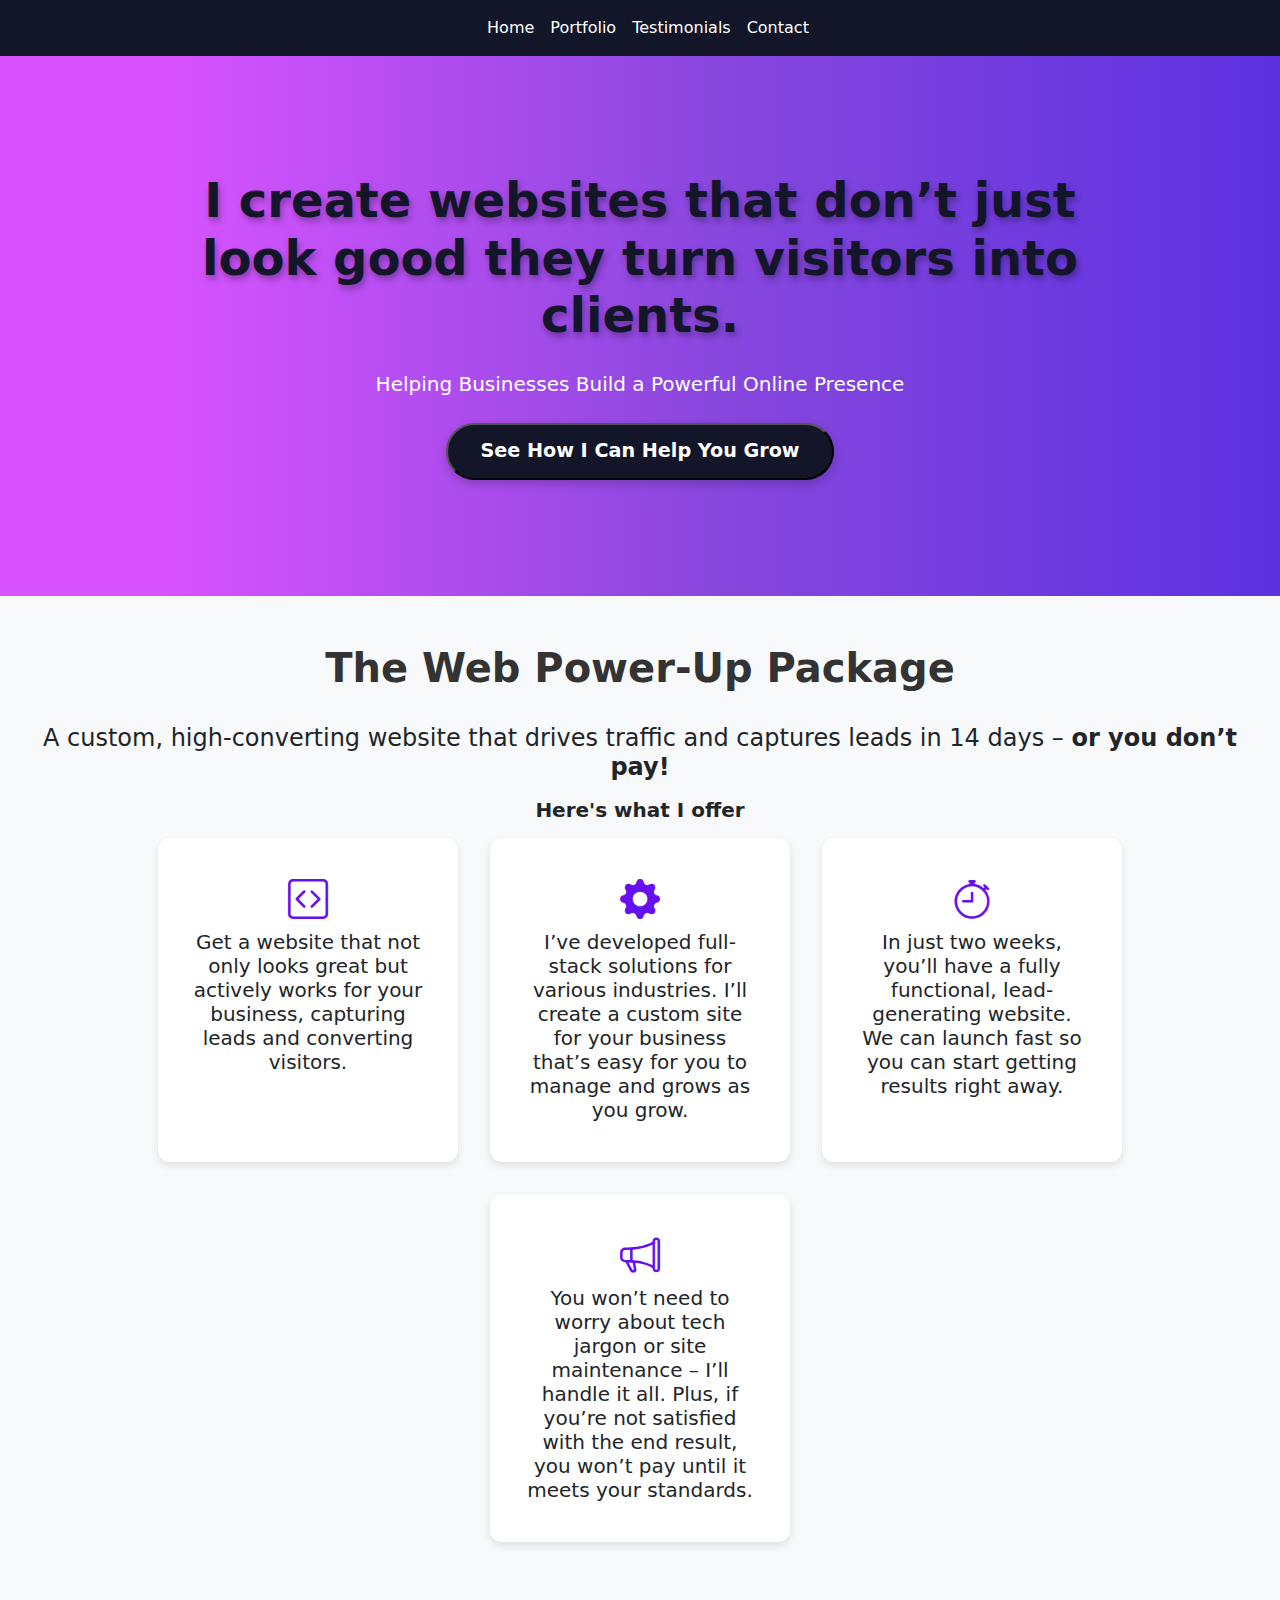
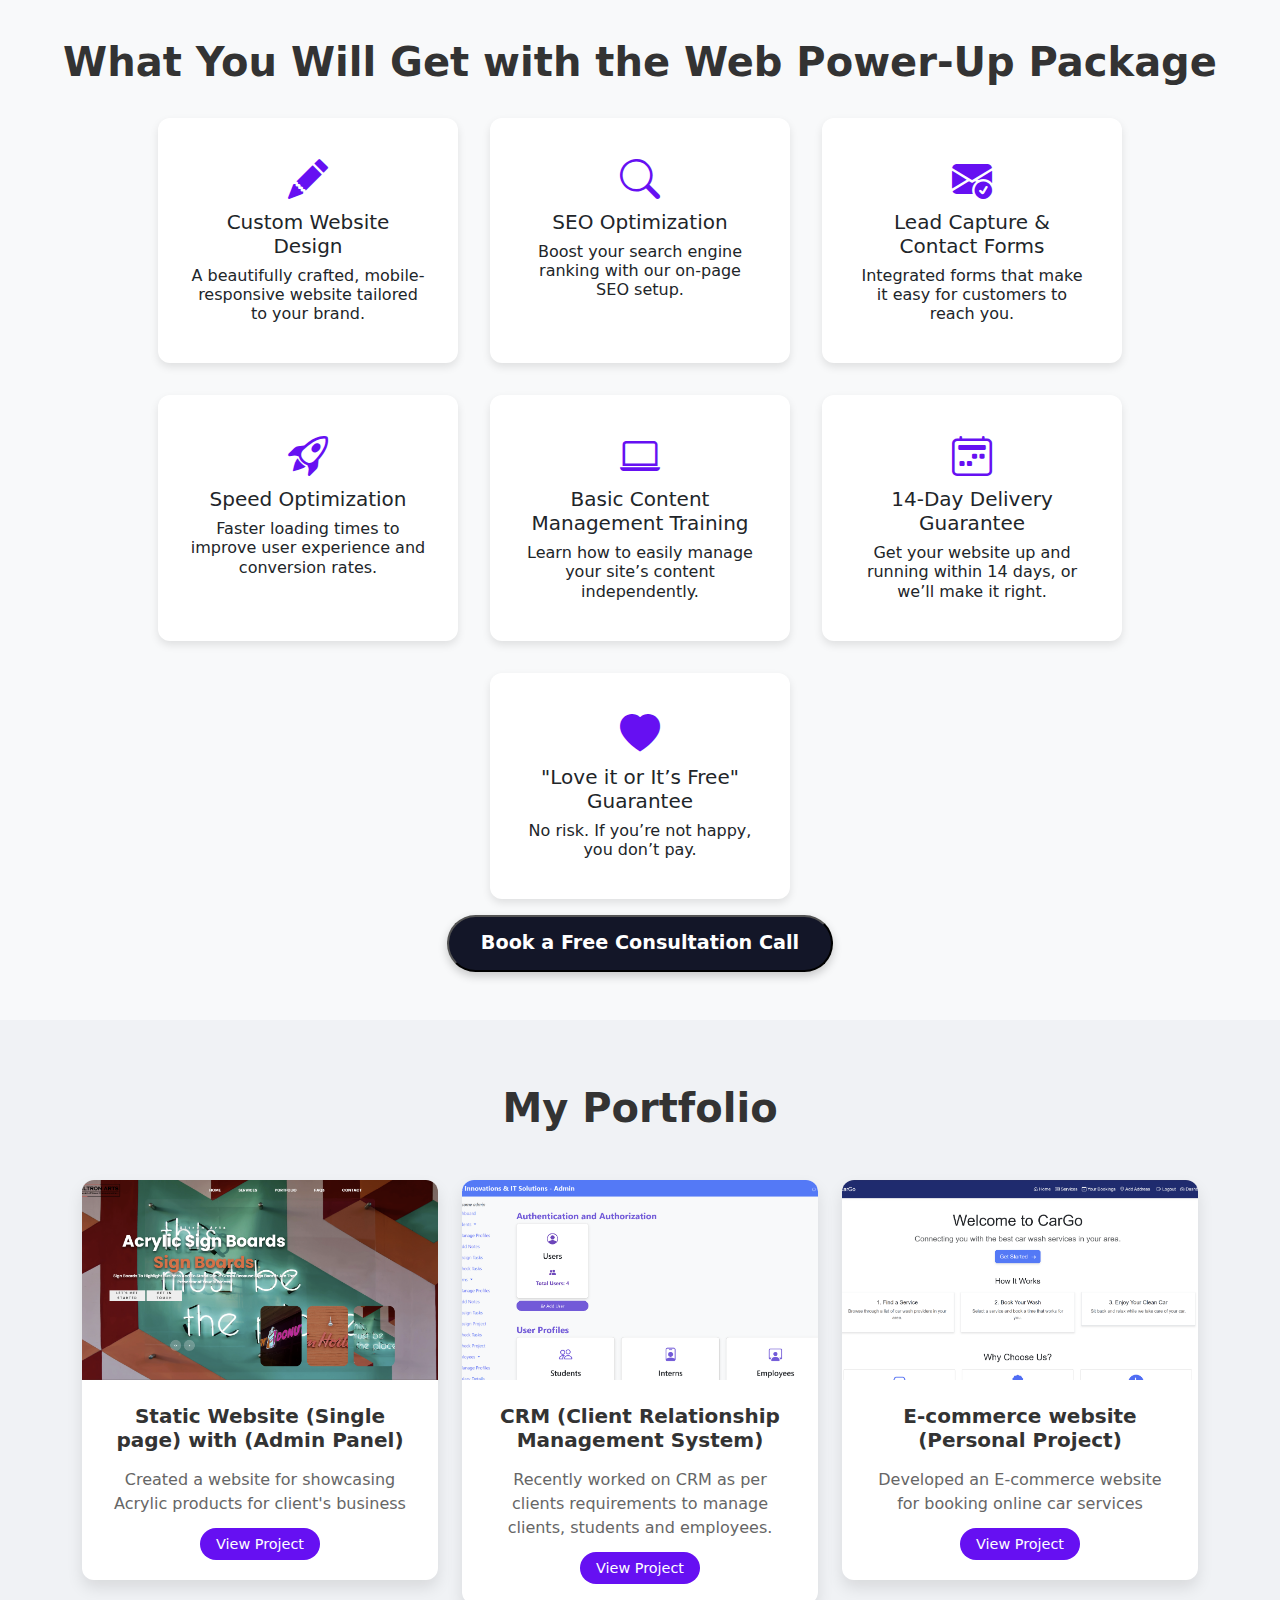
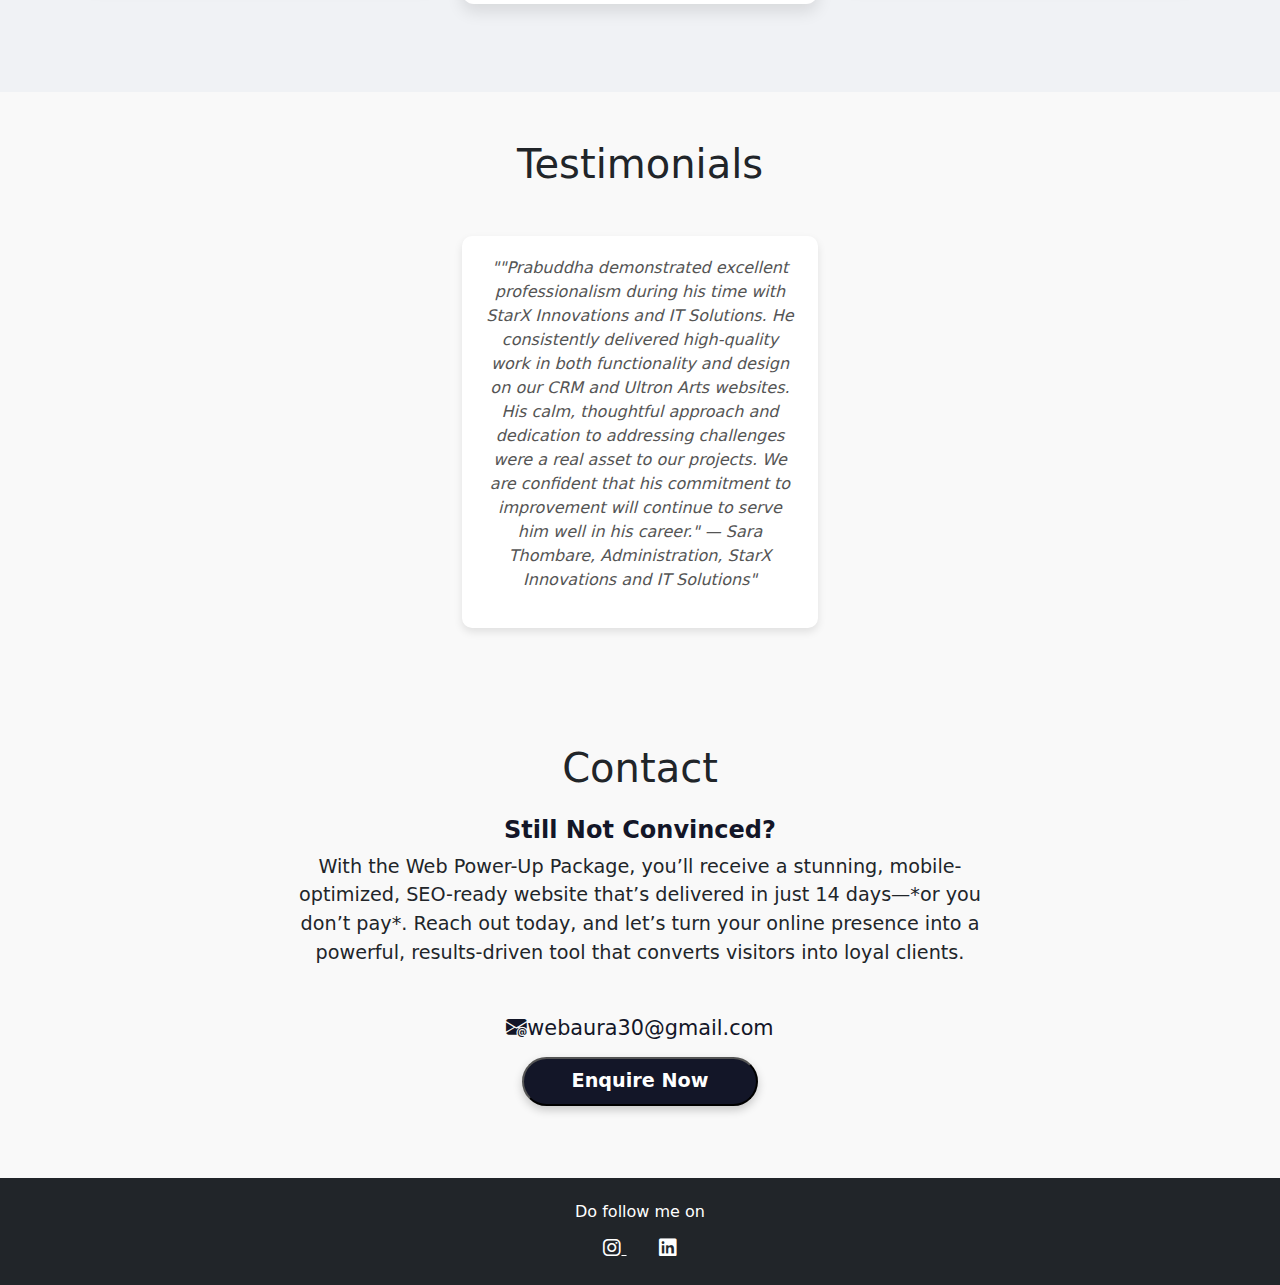
<file: index.html>
<!doctype html>
<html lang="en">

<head>
  <meta charset="utf-8">
  <meta name="viewport" content="width=device-width, initial-scale=1">
  <link rel="stylesheet" href="style.css">
  <link href="https://cdn.jsdelivr.net/npm/bootstrap@5.3.3/dist/css/bootstrap.min.css" rel="stylesheet"
    integrity="sha384-QWTKZyjpPEjISv5WaRU9OFeRpok6YctnYmDr5pNlyT2bRjXh0JMhjY6hW+ALEwIH" crossorigin="anonymous">

  <link rel="stylesheet" href="https://cdn.jsdelivr.net/npm/bootstrap-icons@1.11.3/font/bootstrap-icons.min.css">
  <link rel="stylesheet" href="https://cdnjs.cloudflare.com/ajax/libs/font-awesome/6.0.0-beta3/css/all.min.css">


  <title>Prabuddha's Portfolio</title>
</head>

<body>
  <nav class="navbar navbar-expand-lg sticky-top">
    <div class="container-fluid">
      <a class="navbar-brand" href="#"></a>
      <button class="navbar-toggler" type="button" data-bs-toggle="collapse" data-bs-target="#navbarNav"
        aria-controls="navbarNav" aria-expanded="false" aria-label="Toggle navigation">
        <span class="navbar-toggler-icon"></span>
      </button>
      <div class="collapse navbar-collapse" id="navbarNav">
        <ul class="navbar-nav mx-auto">
          <li class="nav-item">
            <a class="nav-link active" aria-current="page" href="#" style="color: white;">Home</a>
          </li>
          <li class="nav-item">
            <a class="nav-link" href="#portfolio" style="color: white;">Portfolio</a>
          </li>
          <li class="nav-item">
                        <a class="nav-link" href="#testimonials" style="color: white;">Testimonials</a>
                    </li>
          <li class="nav-item">
            <a class="nav-link" href="#contact" style="color: white;">Contact</a>
          </li>
        </ul>
      </div>
    </div>
  </nav>
  <!-- <div class="welcome">
        <h1>Welcome to my Portfolio</h1>
    </div> -->



  <div class="main bg-primary">
    <div class="haeding">
      <h1 class="mx-auto">I create websites that don’t just look good they turn visitors into clients.</h1>
      <p>Helping Businesses Build a Powerful Online Presence</p>
      <a href="help.html"><button class="cta-button">See How I Can Help You Grow</button></a>
    </div>
  </div>


  <div class="help">
    <h2 class="text-center">The Web Power-Up Package</h2>
    <h4 class="mb-3">A custom, high-converting website that drives traffic and captures leads in 14 days – <b>or you
        don’t pay!</b></h4>
    <h5 class="mb-3"><b>Here's what I offer</b></h5>
    <div class="help-cards">
      <div class="help-card">
        <i class="bi bi-code-square"></i>
        <h5>Get a website that not only looks great but actively works for your business, capturing leads and converting
          visitors.</h5>
      </div>
      <div class="help-card">
        <i class="bi bi-gear-fill"></i>
        <h5>I’ve developed full-stack solutions for various industries. I’ll create a custom site for your business
          that’s easy for you to manage and grows as you grow.</h5>
      </div>
      <div class="help-card">
        <i class="bi bi-stopwatch"></i>
        <h5>In just two weeks, you’ll have a fully functional, lead-generating website. We can launch fast so you can
          start getting results right away.</h5>
      </div>
      <div class="help-card">
        <i class="bi bi-megaphone"></i>
        <h5>You won’t need to worry about tech jargon or site maintenance – I’ll handle it all. Plus, if you’re not
          satisfied with the end result, you won’t pay until it meets your standards.</h5>
      </div>
    </div>
  </div>

  <div class="help">
    <h2 class="text-center">What You Will Get with the Web Power-Up Package</h2>
    <div class="help-cards">
      <div class="help-card">
        <i class="bi bi-pencil-fill"></i>
        <h5>Custom Website Design</h5>
        <h6>A beautifully crafted, mobile-responsive website tailored to your brand.</h6>
      </div>
      <div class="help-card">
        <i class="bi bi-search"></i>
        <h5>SEO Optimization</h5>
        <h6>Boost your search engine ranking with our on-page SEO setup.</h6>
      </div>
      <div class="help-card">
        <i class="bi bi-envelope-check-fill"></i>
        <h5>Lead Capture & Contact Forms</h5>
        <h6>Integrated forms that make it easy for customers to reach you.</h6>
      </div>
      <div class="help-card">
        <i class="bi bi-rocket-takeoff"></i>
        <h5>Speed Optimization</h5>
        <h6>Faster loading times to improve user experience and conversion rates.</h6>
      </div>
      <div class="help-card">
        <i class="bi bi-laptop"></i>
        <h5>Basic Content Management Training</h5>
        <h6>Learn how to easily manage your site’s content independently.</h6>
      </div>
      <div class="help-card">
        <i class="bi bi-calendar2-week"></i>
        <h5>14-Day Delivery Guarantee</h5>
        <h6>Get your website up and running within 14 days, or we’ll make it right.</h6>
      </div>
      <div class="help-card">
        <i class="bi bi-heart-fill"></i>
        <h5>"Love it or It’s Free" Guarantee</h5>
        <h6>No risk. If you’re not happy, you don’t pay.</h6>
      </div>
    </div>
    <a href="https://calendly.com/prabuddhachunchekar/30min"><button class="cta-button mt-3">Book a Free Consultation
        Call</button></a>
  </div>






  <!-- <div class="about py-5">
      <h3 class="text-center text-primary font-weight-bold mb-4">About Me</h3>
      <div class="w-75 mx-auto p-4 shadow-lg rounded-lg bg-light">
          <p class="text-center font-italic text-dark mb-4">
              Hi, I'm Prabuddha, a passionate and results-driven full-stack developer dedicated to creating outstanding websites and web applications that help businesses grow and thrive in the digital world.
          </p>
  
          <p class="text-muted mb-4">
              With a background in Django, Python, and Bootstrap, I specialize in designing intuitive, responsive, and user-friendly websites. My expertise lies in transforming ideas into functional and visually appealing digital experiences that not only look great but also drive results.
          </p>
  
          <p class="text-muted mb-4">
              I understand that your time is valuable, and I’m here to make sure your online presence reflects your brand perfectly. Whether you’re a startup looking to make a mark or an established business wanting to level up your website, I’ve got you covered.
          </p>
  
          <p class="text-muted mb-4">
              I’ll work closely with you to understand your unique needs and offer solutions that help you stand out from the competition. I don’t just build websites—I create digital solutions that turn visitors into loyal customers.
          </p>
  
          <p class="text-center font-weight-bold text-primary">
              If you're ready to take your business to the next level, <span class="text-danger">let's talk!</span>
            </p>
            <div class="text-center">
             <a href="https://ig.me/m/webaura30"><button class="cta-button"> 
              <a href="https://www.instagram.com/prabuddhachunchekar/"><button class="cta-button">
                HIRE ME
              </button></a>
            </div>
      </div>
  </div> -->



  <div class="portfolio" id="portfolio">
    <h2 class="text-center">My Portfolio</h2>
    <div class="container">
      <div class="row">
        <div class="col-md-4 mb-4">
          <div class="portfolio-card">
            <img src="project1.png" alt="Project 1">
            <div class="portfolio-card-body">
              <h5>Static Website (Single page) with (Admin Panel)</h5>
              <p>Created a website for showcasing Acrylic products for client's business</p>
              <a href="project1.html" class="portfolio-btn" style="text-decoration: none;">View Project</a>
            </div>
          </div>
        </div>
        <div class="col-md-4 mb-4">
          <div class="portfolio-card">
            <img src="project2.png" alt="Project 2">
            <div class="portfolio-card-body">
              <h5>CRM (Client Relationship Management System)</h5>
              <p>Recently worked on CRM as per clients requirements to manage clients, students and employees.</p>
              <a href="project2.html" class="portfolio-btn" style="text-decoration: none;">View Project</a>
            </div>
          </div>
        </div>
        <div class="col-md-4 mb-4">
          <div class="portfolio-card">
            <img src="project3.png" alt="Project 3">
            <div class="portfolio-card-body">
              <h5>E-commerce website (Personal Project)</h5>
              <p>Developed an E-commerce website for booking online car services</p>
              <a href="project3.html" class="portfolio-btn" style="text-decoration: none;">View Project</a>
            </div>
          </div>
        </div>
      </div>
    </div>
  </div>

  <!-- <div class="packages">
    <h1>Packages</h1>
    <div class="container">
      <div class="row justify-content-center align-items-start">
        <div class="col-md-5 package-column">
          
          <h3 class="package-title"> The Essentials Package</h3>
          <ul class="package-list">
            <li>Custom one-page website with essential information</li>
            <li>Mobile-Friendly & Responsive Design</li>
            <li>SEO-Optimized Content Structure</li>
            <li>2-Day Delivery - Or else you don't pay</li>
            <li>Contact Form Integration</li>
            <li>Free Domain & Hosting for 3 Months</li>          
        </ul>

        <h3 class="package-title">Growth Package</h3>
        <ul class="package-list">
          <li>Multi-page website with service sections and contact forms</li>
          <li>E-commerce Capabilities (Up to 10 Products)</li>
          <li>SEO Optimization</li>
          <li>6-Day Delivery - Or else you don't pay</li>
          <li>Social Media Integration</li>
          <li>Free Domain & Hosting for 3 Months</li>
          <li>Website Copywriting Assistance (2 Pages)</li>
        </ul>
  
     </div>
        
        <div class="col-md-auto">
          <div class="divider"></div>
        </div>
  
        <div class="col-md-5 package-column">
          
          <h3 class="package-title">Premium Package</h3>
          <ul class="package-list">
            <li>Custom 10-Page Website Design (Full suite: Home, About, Services, Blog, Portfolio, Testimonials, FAQs, Contact, etc.)</li>
            <li>Advanced E-commerce Setup (Unlimited Products, Discount Codes)</li>
            <li>14-Day Delivery - Or else you don't pay</li>
            <li>High-Speed Hosting</li>
            <li>On-Page SEO & Content Strategy</li>
            <li>Automated Email Marketing Setup</li>
            <li>Free Domain & Hosting for 3 Months</li>
          </ul>
  
        </div>
      </div>
    </div>
  </div> -->

  <div class="testimonials py-5" id="testimonials">
    <h1 class="text-center mb-5">Testimonials</h1>
    <div class="container">
      <div class="row justify-content-center">

        <div class="col-md-4 text-center">
          <div class="testimonial">
            <p class="testimonial-text">""Prabuddha demonstrated excellent professionalism during his time with StarX
              Innovations and IT Solutions. He consistently delivered high-quality work in both functionality and design
              on our CRM and Ultron Arts websites. His calm, thoughtful approach and dedication to addressing challenges
              were a real asset to our projects. We are confident that his commitment to improvement will continue to
              serve him well in his career."
              — Sara Thombare, Administration, StarX Innovations and IT Solutions"</p>
          </div>
        </div>

        <!-- <div class="col-md-4 text-center">
          <div class="testimonial">
            <img src="https://via.placeholder.com/100" alt="Client Image" class="rounded-circle mb-3" width="100" height="100">
            <h4>Jane Smith</h4>
            <p class="text-muted">Marketing Manager at CreativeMedia</p>
            <p class="testimonial-text">"I couldn’t be happier with the results. The website is beautiful, easy to navigate, and has boosted our online presence. Great work!"</p>
          </div>
        </div> -->

        <!-- <div class="col-md-4 text-center">
          <div class="testimonial">
            <img src="https://via.placeholder.com/100" alt="Client Image" class="rounded-circle mb-3" width="100" height="100">
            <h4>Alex Brown</h4>
            <p class="text-muted">Founder of Healthify</p>
            <p class="testimonial-text">"Outstanding service and attention to detail! The website looks professional and has made a huge difference for our business."</p>
          </div>
        </div> -->

      </div>
    </div>
  </div>

  <div class="contact py-5" id="contact">
    <div class="contact-content">
      <div class="text-center">
        <h1 class="font-weight-bold mb-4">Contact</h1>
        <div class="content mb-5">
          <h6>Still Not Convinced?</h6>
          <p>With the Web Power-Up Package, you’ll receive a stunning, mobile-optimized, SEO-ready website that’s
            delivered in just 14 days—*or you don’t pay*. Reach out today, and let’s turn your online presence into a
            powerful, results-driven tool that converts visitors into loyal clients.</p>
        </div>

        <div class="button">
          <a href="mailto:webaura30@gmail.com" class="d-block mb-3" style="color: aliceblue; text-decoration: none;">
            <h5 class="cta-text d-flex align-items-center justify-content-center">
              <i class="bi bi-envelope-at-fill mr-2"></i> webaura30@gmail.com
            </h5>
          </a>

          <!-- If 'Enquire Now' is a contact or booking form, update this link -->
          <a href="https://www.linkedin.com/in/prabuddha-chunchekar-2847881aa/" target="__blank" class="d-block mb-4">
            <button class="cta-button px-5 py-2">Enquire Now</button>
          </a>
        </div>
      </div>
    </div>
  </div>

  <footer class="bg-dark text-center text-white py-4">
    <div class="container">
      <h6>Do follow me on</h6>
      <div class="social-links mt-3">
        <a href="https://www.instagram.com/webaura30/" target="__blank" class="text-white mx-3">
          <i class="fab fa-instagram fa-lg"></i>
        </a>
        <a href="https://www.linkedin.com/in/prabuddha-chunchekar-2847881aa/" target="__blank" class="text-white mx-3">
          <i class="fab fa-linkedin fa-lg"></i>
        </a>
      </div>
    </div>
  </footer>

  <script src="https://cdn.jsdelivr.net/npm/bootstrap@5.3.3/dist/js/bootstrap.bundle.min.js"
    integrity="sha384-YvpcrYf0tY3lHB60NNkmXc5s9fDVZLESaAA55NDzOxhy9GkcIdslK1eN7N6jIeHz"
    crossorigin="anonymous"></script>

</body>

</html>
</file>
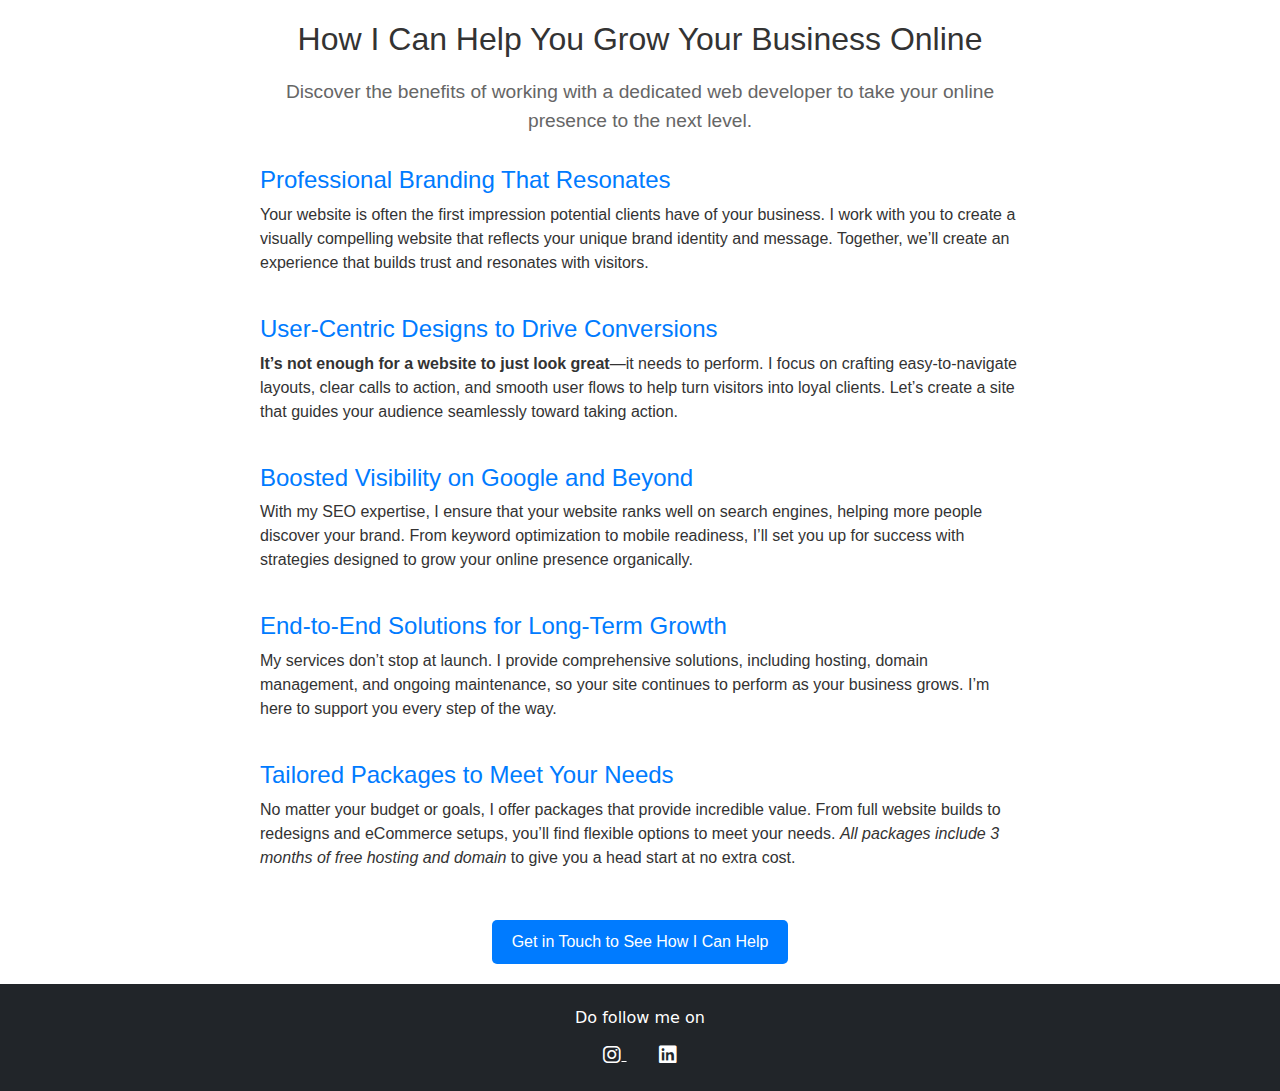
<file: help.html>
<!DOCTYPE html>
<html lang="en">
<head>
    <meta charset="UTF-8">
    <meta name="viewport" content="width=device-width, initial-scale=1.0">
    <title>How I can help you</title>
    <link href="https://cdn.jsdelivr.net/npm/bootstrap@5.3.3/dist/css/bootstrap.min.css" rel="stylesheet"
    integrity="sha384-QWTKZyjpPEjISv5WaRU9OFeRpok6YctnYmDr5pNlyT2bRjXh0JMhjY6hW+ALEwIH" crossorigin="anonymous">

  <link rel="stylesheet" href="https://cdn.jsdelivr.net/npm/bootstrap-icons@1.11.3/font/bootstrap-icons.min.css">
  <link rel="stylesheet" href="https://cdnjs.cloudflare.com/ajax/libs/font-awesome/6.0.0-beta3/css/all.min.css">

</head>
<body>
    <div class="blog-container" style="max-width: 800px; margin: 0 auto; padding: 20px; font-family: Arial, sans-serif;">
        <h2 style="text-align: center; font-size: 2rem; color: #333; margin-bottom: 20px;">How I Can Help You Grow Your Business Online</h2>
        <p style="text-align: center; font-size: 1.2rem; color: #666; margin-bottom: 30px;">Discover the benefits of working with a dedicated web developer to take your online presence to the next level.</p>
        
        <section style="margin-bottom: 40px;">
            <h3 style="font-size: 1.5rem; color: #007bff;">Professional Branding That Resonates</h3>
            <p style="font-size: 1rem; color: #333;">Your website is often the first impression potential clients have of your business. I work with you to create a visually compelling website that reflects your unique brand identity and message. Together, we’ll create an experience that builds trust and resonates with visitors.</p>
        </section>
    
        <section style="margin-bottom: 40px;">
            <h3 style="font-size: 1.5rem; color: #007bff;">User-Centric Designs to Drive Conversions</h3>
            <p style="font-size: 1rem; color: #333;"><strong>It’s not enough for a website to just look great</strong>—it needs to perform. I focus on crafting easy-to-navigate layouts, clear calls to action, and smooth user flows to help turn visitors into loyal clients. Let’s create a site that guides your audience seamlessly toward taking action.</p>
        </section>
    
        <section style="margin-bottom: 40px;">
            <h3 style="font-size: 1.5rem; color: #007bff;">Boosted Visibility on Google and Beyond</h3>
            <p style="font-size: 1rem; color: #333;">With my SEO expertise, I ensure that your website ranks well on search engines, helping more people discover your brand. From keyword optimization to mobile readiness, I’ll set you up for success with strategies designed to grow your online presence organically.</p>
        </section>
    
        <section style="margin-bottom: 40px;">
            <h3 style="font-size: 1.5rem; color: #007bff;">End-to-End Solutions for Long-Term Growth</h3>
            <p style="font-size: 1rem; color: #333;">My services don’t stop at launch. I provide comprehensive solutions, including hosting, domain management, and ongoing maintenance, so your site continues to perform as your business grows. I’m here to support you every step of the way.</p>
        </section>
    
        <section style="margin-bottom: 40px;">
            <h3 style="font-size: 1.5rem; color: #007bff;">Tailored Packages to Meet Your Needs</h3>
            <p style="font-size: 1rem; color: #333;">No matter your budget or goals, I offer packages that provide incredible value. From full website builds to redesigns and eCommerce setups, you’ll find flexible options to meet your needs. <em>All packages include 3 months of free hosting and domain</em> to give you a head start at no extra cost.</p>
        </section>
    
        <div style="text-align: center; margin-top: 50px;">
            <button style="background-color: #007bff; color: white; padding: 10px 20px; font-size: 1rem; border: none; border-radius: 5px; cursor: pointer;">
                <a href="https://www.linkedin.com/in/prabuddha-chunchekar-2847881aa/" target="__blank" style="color: white; text-decoration: none;">Get in Touch to See How I Can Help</a>
            </button>
        </div>
    </div>
    <footer class="bg-dark text-center text-white py-4">
        <div class="container">
          <h6>Do follow me on</h6>
            <div class="social-links mt-3">
                <a href="https://www.instagram.com/webaura30/" target="__blank" class="text-white mx-3">
                    <i class="fab fa-instagram fa-lg"></i>
                </a>
                <a href="https://www.linkedin.com/in/prabuddha-chunchekar-2847881aa/" target="__blank" class="text-white mx-3">
                    <i class="fab fa-linkedin fa-lg"></i>
                </a>
            </div>
        </div>
      </footer>
</body>
</html>
</file>
<file: style.css>
/* Main Section Styling */
    .navbar{
        background-color: #131628;
       
    }
    .welcome{
        background-color: #131628;
        color: #ffffff;
    }
    .main {
        display: flex;
        justify-content: center;
        align-items: center;
        text-align: center;
        color: #ffffff;
        background: linear-gradient(90deg, rgba(216,83,255,1) 13%, rgba(136,71,222,1) 56%, rgba(92,49,224,1) 100%);

        padding: 3rem;
        min-height: 60vh;
      }
  
      .main h1 {
        font-size: 3rem;
        /* font-family: "Poppins", serif; */
        color: #131628;
        font-weight: 700;
        line-height: 1.2;
        max-width: 900px;
        margin-bottom: 1.5rem;
        text-shadow: 2px 4px 6px rgba(0, 0, 0, 0.3);
      }
  
      .main p {
        font-size: 1.25rem;
        font-weight: 400;
        max-width: 600px;
        margin: 0 auto 1.5rem;
      }
  
      /* Button Styling */
      .cta-button {
        padding: 0.75rem 2rem;
        font-size: 1.2rem;
        font-weight: 600;
        color: #ffffff;
        background-color: #131628;
        border-radius: 30px;
        box-shadow: 0 4px 10px rgba(0, 0, 0, 0.2);
        transition: transform 0.2s ease, box-shadow 0.2s ease;
        text-decoration: none;
      }
  
      .cta-button:hover {
        transform: translateY(-4px);
        box-shadow: 0 6px 15px rgba(0, 0, 0, 0.3);
      }

      /* Responsive Adjustments */
      @media (max-width: 768px) {
        .main h1 {
          font-size: 1.5rem;
        }
  
        .main p {
          font-size: 1rem;
        }
        .cta-button{
            font-size: 1rem;
        }


      }
      .help {
        padding: 3rem 2rem;
        background: #f8f9fa;
        text-align: center;
      }
  
      .help h2 {
        font-size: 2.5rem;
        margin-bottom: 2rem;
        font-weight: 700;
        color: #333;
      }
  
      /* Card Styling */
      .help-cards {
        display: flex;
        justify-content: center;
        gap: 2rem;
        flex-wrap: wrap;
      }
  
      .help-card {
        background: #ffffff;
        border-radius: 12px;
        padding: 2rem;
        max-width: 300px;
        box-shadow: 0px 4px 8px rgba(0, 0, 0, 0.1);
        transition: transform 0.3s;
      }
  
      .help-card:hover {
        transform: translateY(-10px);
      }
  
      .help-card i {
        font-size: 2.5rem;
        color: #6610f2;
        margin-bottom: 1rem;
      }
  
      .help-card h3 {
        font-size: 1.5rem;
        margin-bottom: 0.5rem;
        font-weight: 600;
        color: #333;
      }
  
      .help-card p {
        font-size: 1rem;
        color: #555;
      }
  
      /* Responsive Adjustments */
      @media (max-width: 768px) {
        .help-cards {
          flex-direction: column;
          align-items: center;
        }
      }

      .portfolio {
        padding: 4rem 2rem;
        background-color: #f0f2f5;
        text-align: center;
      }
  
      .portfolio h2 {
        font-size: 2.5rem;
        margin-bottom: 3rem;
        font-weight: 700;
        color: #333;
      }
  
      /* Card Styling */
      .portfolio-card {
        background: #ffffff;
        border-radius: 12px;
        box-shadow: 0 8px 16px rgba(0, 0, 0, 0.1);
        overflow: hidden;
        transition: transform 0.3s;
      }
  
      .portfolio-card:hover {
        transform: translateY(-10px);
      }
  
      .portfolio-card img {
        width: 100%;
        height: 200px;
        object-fit: cover;
      }
  
      .portfolio-card-body {
        padding: 1.5rem;
      }
  
      .portfolio-card h5 {
        font-size: 1.25rem;
        font-weight: 600;
        color: #333;
      }
  
      .portfolio-card p {
        color: #666;
        font-size: 1rem;
        margin: 1rem 0;
      }
  
      .portfolio-btn {
        background-color: #6610f2;
        color: #fff;
        border-radius: 20px;
        padding: 0.5rem 1rem;
        font-size: 0.9rem;
        transition: background-color 0.3s;
      }
  
      .portfolio-btn:hover {
        background-color: #520dc2;
      }
  
      /* Responsive Adjustments */
      @media (max-width: 768px) {
        .portfolio h2 {
          font-size: 2rem;
        }
      }
          /* Packages Section Styling */
    .packages {
      padding: 4rem 2rem;
      background: linear-gradient(90deg, rgba(46,33,62,1) 0%, rgba(93,0,107,1) 100%, rgba(92,49,224,1) 100%);

      text-align: center;
    }

    .packages h1 {
      font-size: 2.5rem;
      font-weight: bold;
      margin-bottom: 2rem;
      color: #333;
    }

    .packages {
      padding: 4rem 2rem;
      text-align: center;
    }

    .packages h1 {
      font-size: 2.5rem;
      font-weight: bold;
      margin-bottom: 3rem;
      color: #f8f9fa;
    }

    .content-type {
      font-size: 1.8rem;
      font-weight: bold;
      color: #030200;
      margin-bottom: 1rem;
    }

    .package-title {
      font-size: 1.3rem;
      font-weight: bold;
      color: #f8c040;
      margin-top: 1.5rem;
    }

    .package-list {
      font-size: 1rem;
      color: #dcdcdc;
      list-style-type: none;
      padding-left: 0;
      line-height: 1.8;
    }

    .package-list li::before {
      content: "• ";
      color: #f8c040;
      font-size: 1.2rem;
      margin-right: 5px;
    }

    /* Divider Line Styling */
    .divider {
      width: 2px;
      height: 100%;
      background-color: #f8c040;
      margin: 0 2rem;
    }

    /* Layout for columns */
    .package-column {
      text-align: left;
    }

    /* Responsive Adjustments */
    @media (max-width: 767px) {
      .divider {
        width: 100%;
        height: 2px;
        margin: 2rem 0;
      }
      .package-column {
        margin-bottom: 2rem;
      }
    }
    


    .testimonials {
      background-color: #f9f9f9;
    }
    
    .testimonial {
      background-color: white;
      padding: 20px;
      border-radius: 10px;
      box-shadow: 0 4px 8px rgba(0, 0, 0, 0.1);
      margin-bottom: 20px;
    }
    
    .testimonial img {
      border: 2px solid #ddd;
    }
    
    .testimonial h4 {
      font-weight: bold;
    }
    
    .testimonial p.testimonial-text {
      font-style: italic;
      color: #555;
      
    }

    .contact {
      background-color: #f9f9f9; /* Soft background */
      padding: 3rem 0;
  }
  
  .contact .h {
      font-size: 2.5rem;
      letter-spacing: 1px;
      text-transform: uppercase;
  }
  
  .contact .content h6 {
      font-size: 1.5rem;
      color: #131628; /* Primary color */
      font-weight: bold;
  }
  
  .contact .content p {
      font-size: 1.2rem;
      /* color: #c4adad; */
      max-width: 700px;
      margin: 0 auto;
  }
  
  .contact .cta-button {
      background-color: #131628; /* Primary color */
      color: #fff;
      border-radius: 25px;
      font-weight: bold;
      transition: all 0.3s ease;
  }
  
  .contact .cta-button:hover {
      background-color: #131628; /* Hover effect */
      box-shadow: 0px 4px 10px rgba(0, 0, 0, 0.1);
  }
  
  .contact .cta-text {
      font-size: 1.3rem;
      font-weight: 500;
      color: #131628;
      text-decoration: none;
      display: flex;
      align-items: center;
      justify-content: center;
      transition: color 0.3s ease;
  }
  
  
  .contact .button a {
      text-decoration: none;
  }
  
  .contact .button {
      margin-top: 20px;
  }
  
  @media (max-width: 768px) {
      .contact .content h6 {
          font-size: 1.5rem;
      }
  }
  
    .about {
      background: linear-gradient(135deg, #f6f7f8 0%, #e1e6f0 100%);
  }
  
  .about h3 {
      font-size: 2rem;
      text-transform: uppercase;
      letter-spacing: 2px;
  }
  
  .about p {
      font-size: 1.1rem;
      line-height: 1.6;
      color: #333;
  }
  
  .about .shadow-lg {
      box-shadow: 0 5px 15px rgba(0, 0, 0, 0.1);
  }
  
  .about .rounded-lg {
      border-radius: 15px;
  }
  
  .about .bg-light {
      background-color: #f9f9f9;
  }
  
  .about .text-primary {
      color: #6F58E0; /* Add your primary color */
  }
  
  .about .text-danger {
      color: #DE5499; /* Use a contrasting color for emphasis */
  }
  
  @media (max-width: 768px) {
      .about .w-75 {
          width: 90%;
      }
  }
  /* From Uiverse.io by absoluteSTrange */ 
.card {
  width: 190px;
  height: 254px;
  background: white;
  border-radius: 10px;
  transition: border-radius 0.5s cubic-bezier(0.175, 0.885, 0.32, 1.275);
 }
 
 .shadow {
  box-shadow: inset 0 -3em 3em rgba(0,0,0,0.1),
              0 0  0 2px rgb(190, 190, 190),
              0.3em 0.3em 1em rgba(0,0,0,0.3);
 }
</file>
